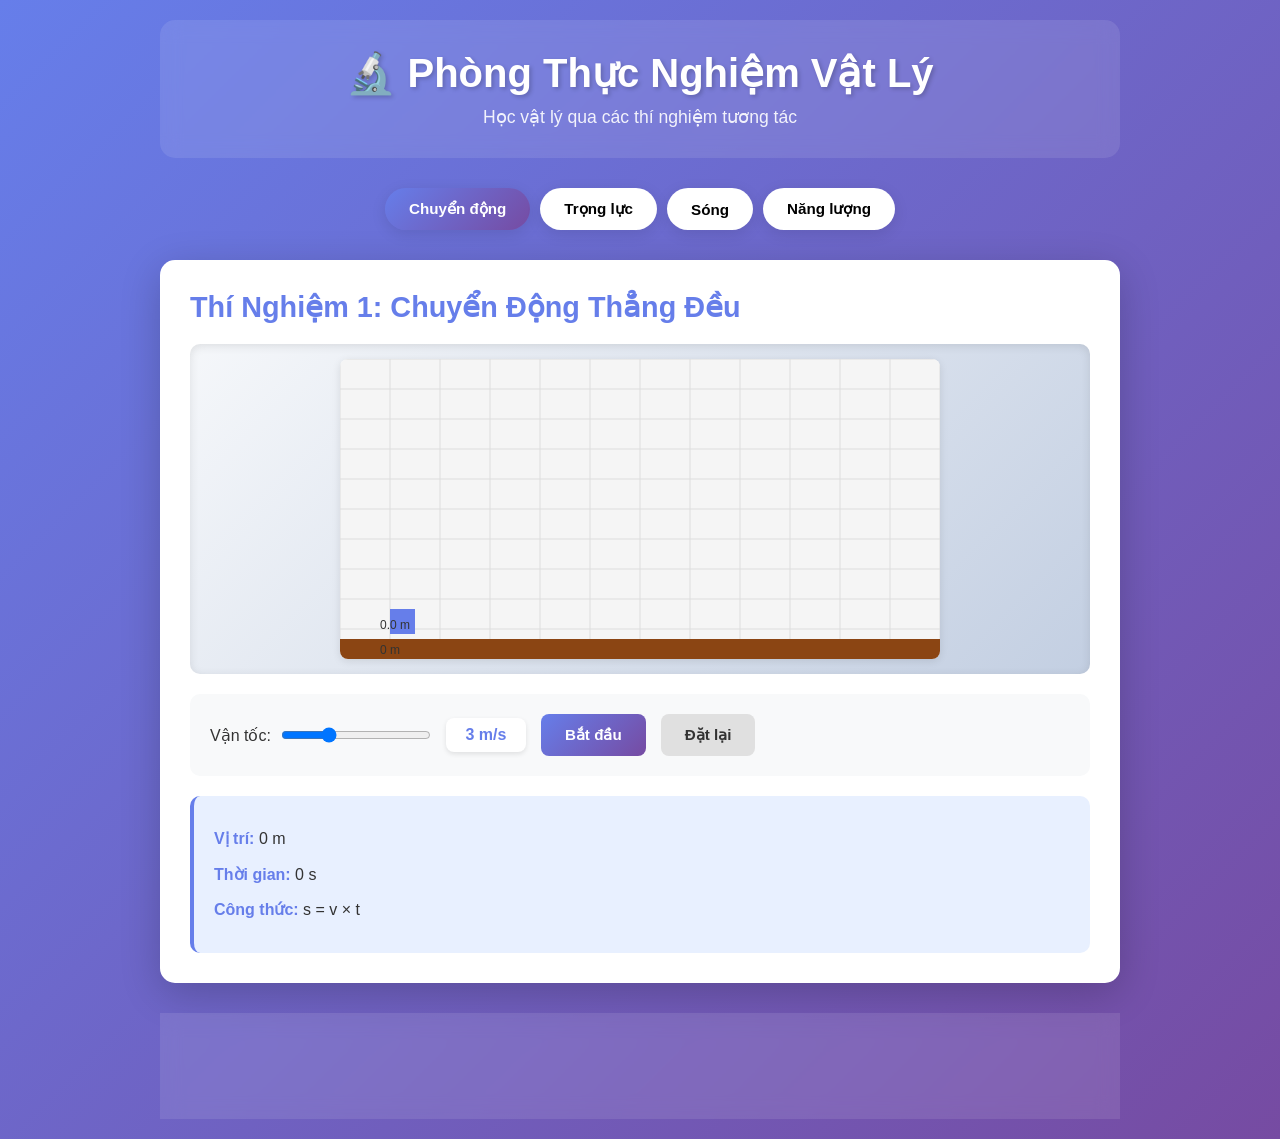
<file: index.html>
<!DOCTYPE html>
<html lang="vi">
<head>
    <meta charset="UTF-8">
    <meta name="viewport" content="width=device-width, initial-scale=1.0">
    <title>Phòng Thực Nghiệm Vật Lý</title>
    <link rel="stylesheet" href="style.css">
</head>
<body>
    <div class="container">
        <header>
            <h1>🔬 Phòng Thực Nghiệm Vật Lý</h1>
            <p>Học vật lý qua các thí nghiệm tương tác</p>
        </header>

        <nav class="menu">
            <button class="nav-btn active" onclick="showExperiment('motion')">Chuyển động</button>
            <button class="nav-btn" onclick="showExperiment('gravity')">Trọng lực</button>
            <button class="nav-btn" onclick="showExperiment('wave')">Sóng</button>
            <button class="nav-btn" onclick="showExperiment('energy')">Năng lượng</button>
        </nav>

        <main>
            <!-- Thí nghiệm 1: Chuyển động -->
            <section id="motion" class="experiment active">
                <h2>Thí Nghiệm 1: Chuyển Động Thẳng Đều</h2>
                <div class="experiment-content">
                    <div class="canvas-container">
                        <canvas id="motionCanvas" width="600" height="300"></canvas>
                    </div>
                    <div class="controls">
                        <label>Vận tốc: <input type="range" id="velocitySlider" min="0" max="10" value="3" step="0.5" onchange="updateVelocityDisplay()"></label>
                        <span id="velocityValue">3 m/s</span>
                        <button onclick="startMotion()" class="btn-primary">Bắt đầu</button>
                        <button onclick="resetMotion()" class="btn-secondary">Đặt lại</button>
                    </div>
                    <div class="info">
                        <p><strong>Vị trí:</strong> <span id="positionDisplay">0</span> m</p>
                        <p><strong>Thời gian:</strong> <span id="timeDisplay">0</span> s</p>
                        <p><strong>Công thức:</strong> s = v × t</p>
                    </div>
                </div>
            </section>

            <!-- Thí nghiệm 2: Trọng lực -->
            <section id="gravity" class="experiment">
                <h2>Thí Nghiệm 2: Rơi Tự Do</h2>
                <div class="experiment-content">
                    <div class="canvas-container">
                        <canvas id="gravityCanvas" width="600" height="400"></canvas>
                    </div>
                    <div class="controls">
                        <label>Độ cao: <input type="range" id="heightSlider" min="50" max="400" value="300" step="10" onchange="updateHeightDisplay()"></label>
                        <span id="heightValue">300 m</span>
                        <button onclick="startGravity()" class="btn-primary">Thả vật</button>
                        <button onclick="resetGravity()" class="btn-secondary">Đặt lại</button>
                    </div>
                    <div class="info">
                        <p><strong>Độ cao hiện tại:</strong> <span id="heightDisplay">0</span> m</p>
                        <p><strong>Vận tốc:</strong> <span id="gravityVelocityDisplay">0</span> m/s</p>
                        <p><strong>Thời gian rơi:</strong> <span id="fallTimeDisplay">0</span> s</p>
                        <p><strong>Công thức:</strong> h = ½gt², v = gt (g = 10 m/s²)</p>
                    </div>
                </div>
            </section>

            <!-- Thí nghiệm 3: Sóng -->
            <section id="wave" class="experiment">
                <h2>Thí Nghiệm 3: Sóng Hình Sin</h2>
                <div class="experiment-content">
                    <div class="canvas-container">
                        <canvas id="waveCanvas" width="600" height="300"></canvas>
                    </div>
                    <div class="controls">
                        <label>Tần số: <input type="range" id="frequencySlider" min="0.5" max="3" value="1" step="0.1" onchange="updateFrequencyDisplay()"></label>
                        <span id="frequencyValue">1 Hz</span>
                        <label>Biên độ: <input type="range" id="amplitudeSlider" min="20" max="100" value="50" step="5" onchange="updateAmplitudeDisplay()"></label>
                        <span id="amplitudeValue">50 px</span>
                        <button onclick="startWave()" class="btn-primary">Phát hành</button>
                        <button onclick="stopWave()" class="btn-secondary">Dừng</button>
                    </div>
                    <div class="info">
                        <p><strong>Công thức:</strong> y = A × sin(2πft + φ)</p>
                        <p><strong>A:</strong> Biên độ | <strong>f:</strong> Tần số | <strong>t:</strong> Thời gian</p>
                    </div>
                </div>
            </section>

            <!-- Thí nghiệm 4: Năng lượng -->
            <section id="energy" class="experiment">
                <h2>Thí Nghiệm 4: Bảo Toàn Năng Lượng</h2>
                <div class="experiment-content">
                    <div class="canvas-container">
                        <canvas id="energyCanvas" width="600" height="350"></canvas>
                    </div>
                    <div class="controls">
                        <label>Độ cao ban đầu: <input type="range" id="initialHeightSlider" min="50" max="300" value="250" step="10" onchange="updateInitialHeightDisplay()"></label>
                        <span id="initialHeightValue">250 m</span>
                        <button onclick="startEnergy()" class="btn-primary">Thả bóng</button>
                        <button onclick="resetEnergy()" class="btn-secondary">Đặt lại</button>
                    </div>
                    <div class="info">
                        <p><strong>Thế năng:</strong> <span id="potentialEnergyDisplay">0</span> J</p>
                        <p><strong>Động năng:</strong> <span id="kineticEnergyDisplay">0</span> J</p>
                        <p><strong>Tổng năng lượng:</strong> <span id="totalEnergyDisplay">0</span> J</p>
                        <p><strong>Công thức:</strong> E_total = PE + KE = mgh + ½mv²</p>
                    </div>
                </div>
            </section>
        </main>

        <footer>
            <p>💡 Hãy thử các thí nghiệm và khám phá những quy luật vật lý thú vị!</p>
            <p>Phòng thực nghiệm vật lý tương tác - Học tập hiệu quả hơn</p>
        </footer>
    </div>

    <script src="script.js"></script>
</body>
</html>
</file>
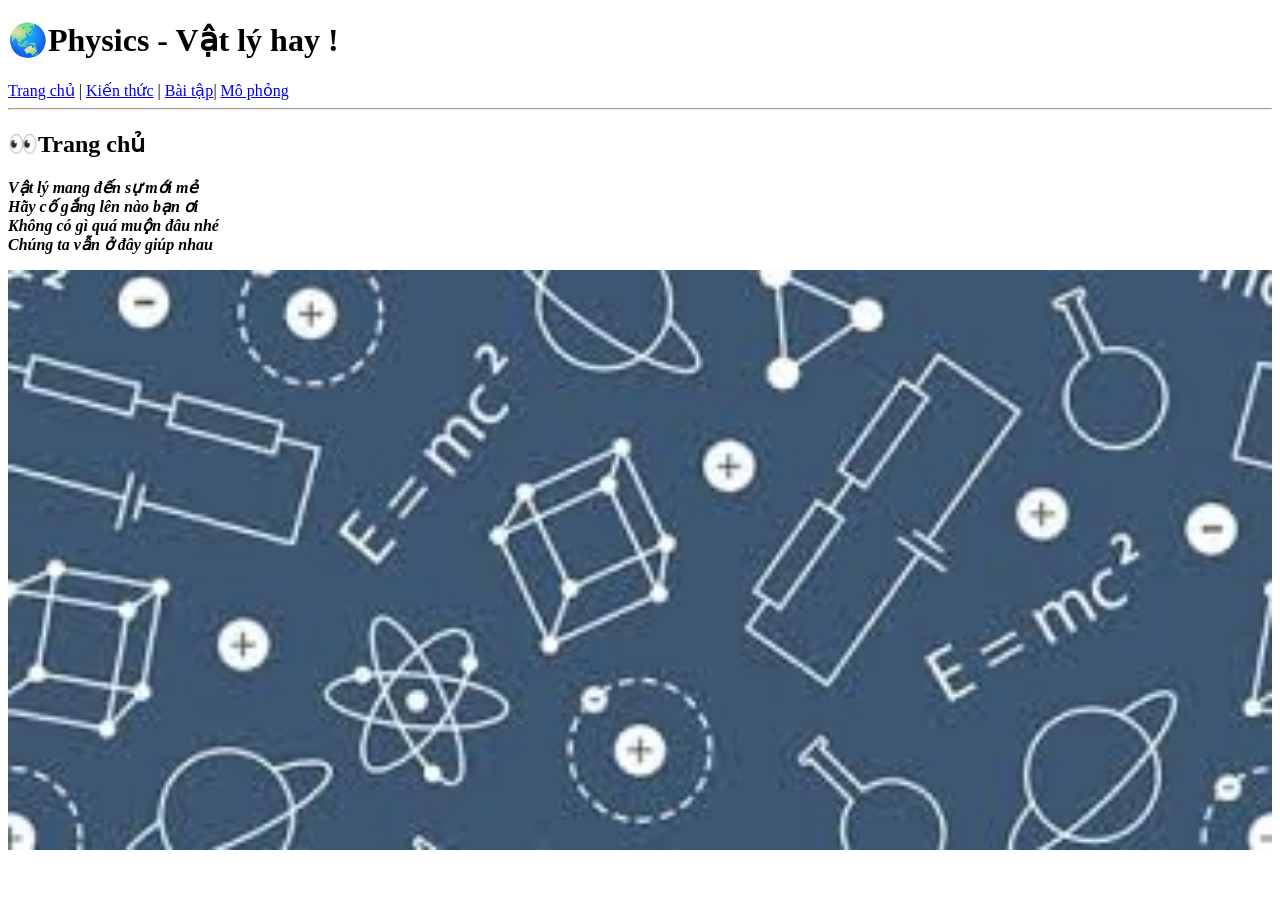
<file: Vatly/index.html>
<!doctype html>
<html lang="vi">
  <head>
    <meta charset="UTF-8" />
    <meta name="viewport" content="width=device-width, initial-scale=1.0" />
    <title>Website vật lý</title>
  </head>
  <body>
    <h1>🌏Physics - Vật lý hay !</h1>
    <a href="./index.html">Trang chủ</a> |
    <a href="./Kienthuc.html">Kiến thức</a> |
    <a href="./Baitap.html">Bài tập</a>|
    <a href="./Mophong.html">Mô phỏng</a>
    <hr />
    <h2>👀Trang chủ</h2>
    <p>
      <b><i>Vật lý mang đến sự mới mẻ</i></b
      ><br />
      <b><i>Hãy cố gắng lên nào bạn ơi</i></b
      ><br />
      <b><i>Không có gì quá muộn đâu nhé</i></b
      ><br />
      <b><i>Chúng ta vẫn ở đây giúp nhau</i></b
      ><br />
    </p>
    <img
      src="./Vatly.jpg"
      alt="Hình ảnh vật lý"
      style="width: 100%; height: auto"
    />
  </body>
</html>
</file>
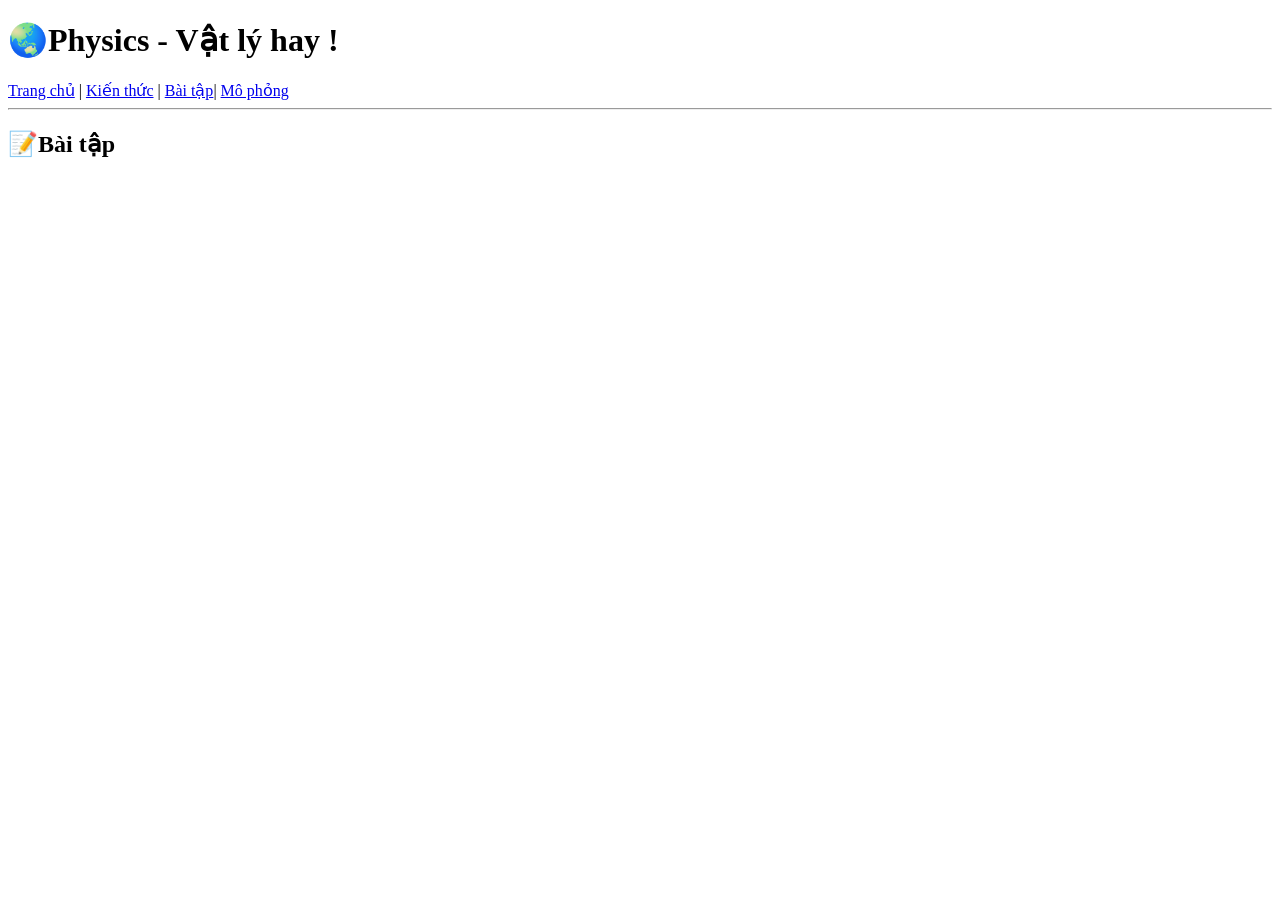
<file: Baitap.html>
<!doctype html>
<html lang="vi">
  <head>
    <meta charset="UTF-8" />
    <meta name="viewport" content="width=device-width, initial-scale=1.0" />
    <title>Bài tập</title>
  </head>
  <body>
    <h1>🌏Physics - Vật lý hay !</h1>
    <a href="./index.html">Trang chủ</a> |
    <a href="./Kienthuc.html">Kiến thức</a> |
    <a href="./Baitap.html">Bài tập</a>|
    <a href="./Mophong.html">Mô phỏng</a>
    <hr />
    <h2>📝Bài tập</h2>
  </body>
</html>
</file>
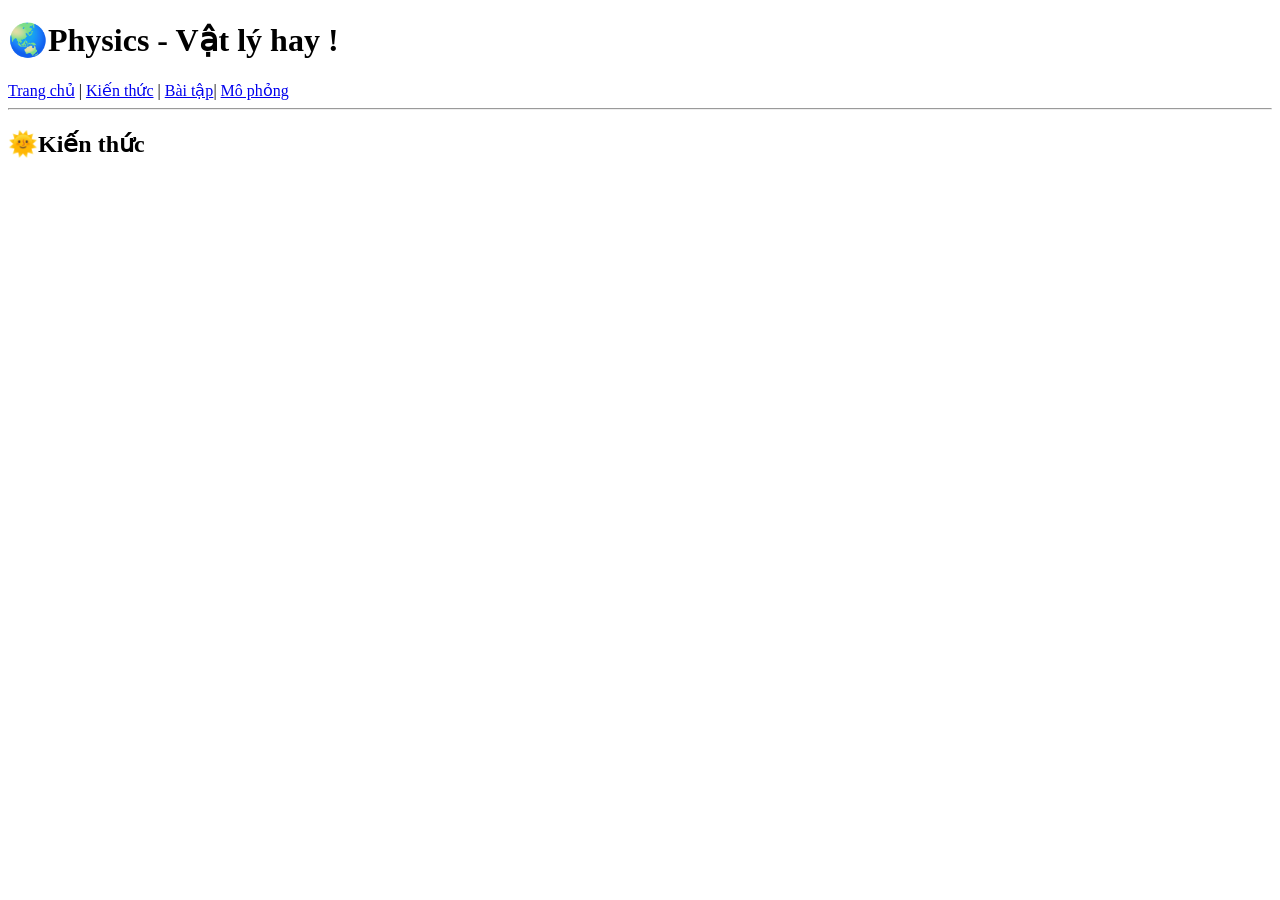
<file: Kienthuc.html>
<!doctype html>
<html lang="vi">
  <head>
    <meta charset="UTF-8" />
    <meta name="viewport" content="width=device-width, initial-scale=1.0" />
    <title>Kiến thức</title>
  </head>
  <body>
    <h1>🌏Physics - Vật lý hay !</h1>
    <a href="./index.html">Trang chủ</a> |
    <a href="./Kienthuc.html">Kiến thức</a> |
    <a href="./Baitap.html">Bài tập</a>|
    <a href="./Mophong.html">Mô phỏng</a>
    <hr />
    <h2>🌞Kiến thức</h2>
  </body>
</html>
</file>
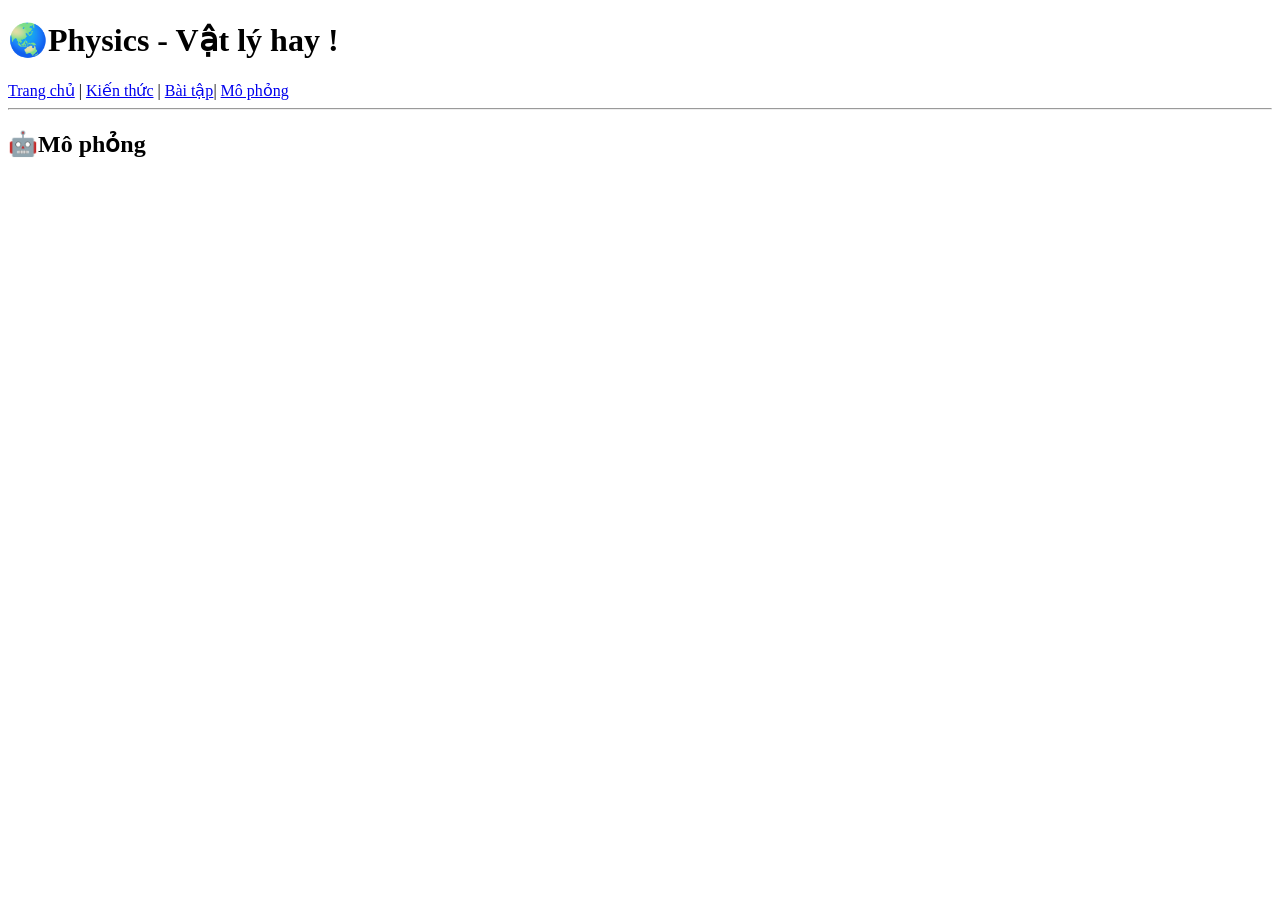
<file: Mophong.html>
<!doctype html>
<html lang="vi">
  <head>
    <meta charset="UTF-8" />
    <meta name="viewport" content="width=device-width, initial-scale=1.0" />
    <title>Mô phỏng vật lý</title>
  </head>
  <body>
    <h1>🌏Physics - Vật lý hay !</h1>
    <a href="./index.html">Trang chủ</a> |
    <a href="./Kienthuc.html">Kiến thức</a> |
    <a href="./Baitap.html">Bài tập</a>|
    <a href="./Mophong.html">Mô phỏng</a>
    <hr />
    <h2>🤖Mô phỏng</h2>
  </body>
</html>
</file>
<file: style.css>
* {
    margin: 0;
    padding: 0;
    box-sizing: border-box;
}

body {
    font-family: 'Segoe UI', Tahoma, Geneva, Verdana, sans-serif;
    background: linear-gradient(135deg, #667eea 0%, #764ba2 100%);
    min-height: 100vh;
    color: #333;
}

.container {
    max-width: 1000px;
    margin: 0 auto;
    padding: 20px;
}

header {
    text-align: center;
    color: white;
    margin-bottom: 30px;
    padding: 30px;
    background: rgba(255, 255, 255, 0.1);
    border-radius: 15px;
    backdrop-filter: blur(10px);
}

header h1 {
    font-size: 2.5em;
    margin-bottom: 10px;
    text-shadow: 2px 2px 4px rgba(0, 0, 0, 0.2);
}

header p {
    font-size: 1.1em;
    opacity: 0.9;
}

.menu {
    display: flex;
    gap: 10px;
    margin-bottom: 30px;
    flex-wrap: wrap;
    justify-content: center;
}

.nav-btn {
    padding: 12px 24px;
    background: white;
    border: none;
    border-radius: 25px;
    cursor: pointer;
    font-size: 0.95em;
    font-weight: 600;
    transition: all 0.3s ease;
    box-shadow: 0 4px 15px rgba(0, 0, 0, 0.1);
}

.nav-btn:hover {
    transform: translateY(-3px);
    box-shadow: 0 6px 20px rgba(0, 0, 0, 0.15);
}

.nav-btn.active {
    background: linear-gradient(135deg, #667eea 0%, #764ba2 100%);
    color: white;
}

main {
    background: white;
    border-radius: 15px;
    padding: 30px;
    box-shadow: 0 10px 40px rgba(0, 0, 0, 0.2);
    min-height: 600px;
}

.experiment {
    display: none;
    animation: fadeIn 0.3s ease;
}

.experiment.active {
    display: block;
}

@keyframes fadeIn {
    from {
        opacity: 0;
        transform: translateY(10px);
    }
    to {
        opacity: 1;
        transform: translateY(0);
    }
}

.experiment h2 {
    color: #667eea;
    margin-bottom: 20px;
    font-size: 1.8em;
}

.experiment-content {
    display: grid;
    gap: 20px;
}

.canvas-container {
    background: linear-gradient(135deg, #f5f7fa 0%, #c3cfe2 100%);
    border-radius: 10px;
    padding: 15px;
    display: flex;
    justify-content: center;
    align-items: center;
    box-shadow: inset 0 2px 10px rgba(0, 0, 0, 0.1);
}

canvas {
    border-radius: 8px;
    background: white;
    box-shadow: 0 2px 8px rgba(0, 0, 0, 0.1);
}

.controls {
    background: #f8f9fa;
    padding: 20px;
    border-radius: 10px;
    display: flex;
    gap: 15px;
    flex-wrap: wrap;
    align-items: center;
}

.controls label {
    display: flex;
    align-items: center;
    gap: 10px;
    font-weight: 500;
}

.controls input[type="range"] {
    width: 150px;
    cursor: pointer;
}

.controls span {
    background: white;
    padding: 8px 15px;
    border-radius: 8px;
    font-weight: 600;
    color: #667eea;
    min-width: 80px;
    text-align: center;
    box-shadow: 0 2px 5px rgba(0, 0, 0, 0.1);
}

.btn-primary, .btn-secondary {
    padding: 12px 24px;
    border: none;
    border-radius: 8px;
    cursor: pointer;
    font-weight: 600;
    transition: all 0.3s ease;
    font-size: 0.95em;
}

.btn-primary {
    background: linear-gradient(135deg, #667eea 0%, #764ba2 100%);
    color: white;
}

.btn-primary:hover {
    transform: translateY(-2px);
    box-shadow: 0 6px 20px rgba(102, 126, 234, 0.4);
}

.btn-primary:active {
    transform: translateY(0);
}

.btn-secondary {
    background: #e0e0e0;
    color: #333;
}

.btn-secondary:hover {
    background: #d0d0d0;
    transform: translateY(-2px);
}

.info {
    background: #e8f0ff;
    padding: 20px;
    border-radius: 10px;
    border-left: 4px solid #667eea;
}

.info p {
    margin: 10px 0;
    line-height: 1.6;
}

.info strong {
    color: #667eea;
}

footer {
    text-align: center;
    color: white;
    margin-top: 30px;
    padding: 20px;
    background: rgba(255, 255, 255, 0.1);
    border-radius: 15px;
    backdrop-filter: blur(10px);
}

footer p {
    margin: 10px 0;
    font-size: 0.95em;
}

/* Responsive Design */
@media (max-width: 768px) {
    .container {
        padding: 15px;
    }

    header h1 {
        font-size: 1.8em;
    }

    header p {
        font-size: 1em;
    }

    main {
        padding: 20px;
    }

    .menu {
        gap: 5px;
    }

    .nav-btn {
        padding: 10px 16px;
        font-size: 0.85em;
    }

    .controls {
        flex-direction: column;
        align-items: stretch;
    }

    .controls label {
        flex-direction: column;
    }

    .controls input[type="range"] {
        width: 100%;
    }

    canvas {
        max-width: 100%;
        height: auto;
    }
}
</file>
